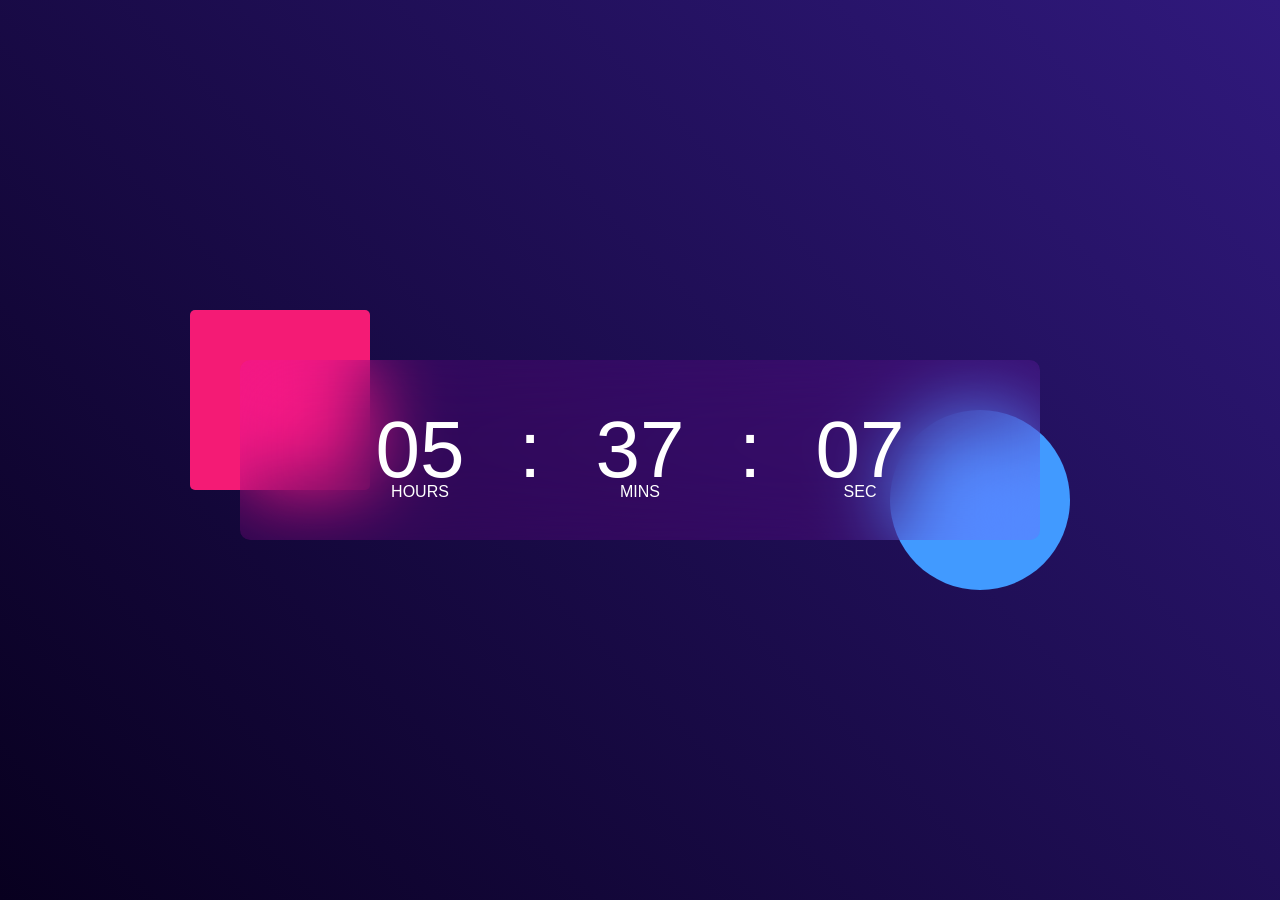
<file: index.html>
<!DOCTYPE html>
<html lang="en">
<head>
    <meta charset="UTF-8">
    <meta name="viewport" content="width=device-width, initial-scale=1.0">
    <title>Digital Clock Using JavaScript - Easy Tutorials</title>
    <link rel="stylesheet" href="style.css">
</head>
<body>
    <div class="hero">
        <div class="container">
            <div class="clock">
                <span   id="hrs">00</span>
                <span>:</span>
                <span id="min">00</span>
                <span>:</span>
                <span id="sec">00</span>
            </div>
        </div>
    </div>
    <script src="script.js"></script>
</body>
</html>
</file>
<file: style.css>
* {
    margin: 0;
    padding: 0;
    font-family: 'poppins', sans-serif;
    box-sizing: border-box;
}

.hero {
    width: 100%;
    min-height: 100vh;
    background: linear-gradient(45deg,#08001f,#30197d);
    color: #fff;
    position: relative;
}

.container {
    width: 800px;
    height: 180px;
    position: absolute;
    top: 50%;
    left: 50%;
    transform: translate(-50%,-50%);
    
}

.clock{
    width: 100%;
    height: 100%;
    background: rgba(235, 0, 255, 0.11);
    border-radius: 10px;
    display: flex;
    align-items: center;
    justify-content: center;
    backdrop-filter: blur(40px);
}


.container::before{
    content: '';
    width: 180px;
    height: 180px;
    background: #f41b75;
    border-radius: 5px;
    position: absolute;
    left: -50px;
    top: -50px;
    z-index: -1;
}

.container::after{
    content: '';
    width: 180px;
    height: 180px;
    background: #419aff;
    border-radius: 50%;
    position: absolute;
    right: -30px;
    bottom: -50px;
    z-index: -1;
}

.clock span{
    font-size: 80px;
    width: 110px;
    display: inline-block;
    text-align: center;
    position: relative;
}

.clock span::after{
  
    font-size: 16px;
    position: absolute;
    bottom: -5px;
    left: 50%;
    transform: translate(-50%);
}

#hrs::after{
      content: 'HOURS';
}

#min::after{
      content: 'MINS';
}

#sec::after{
      content: 'SEC';
}
</file>
